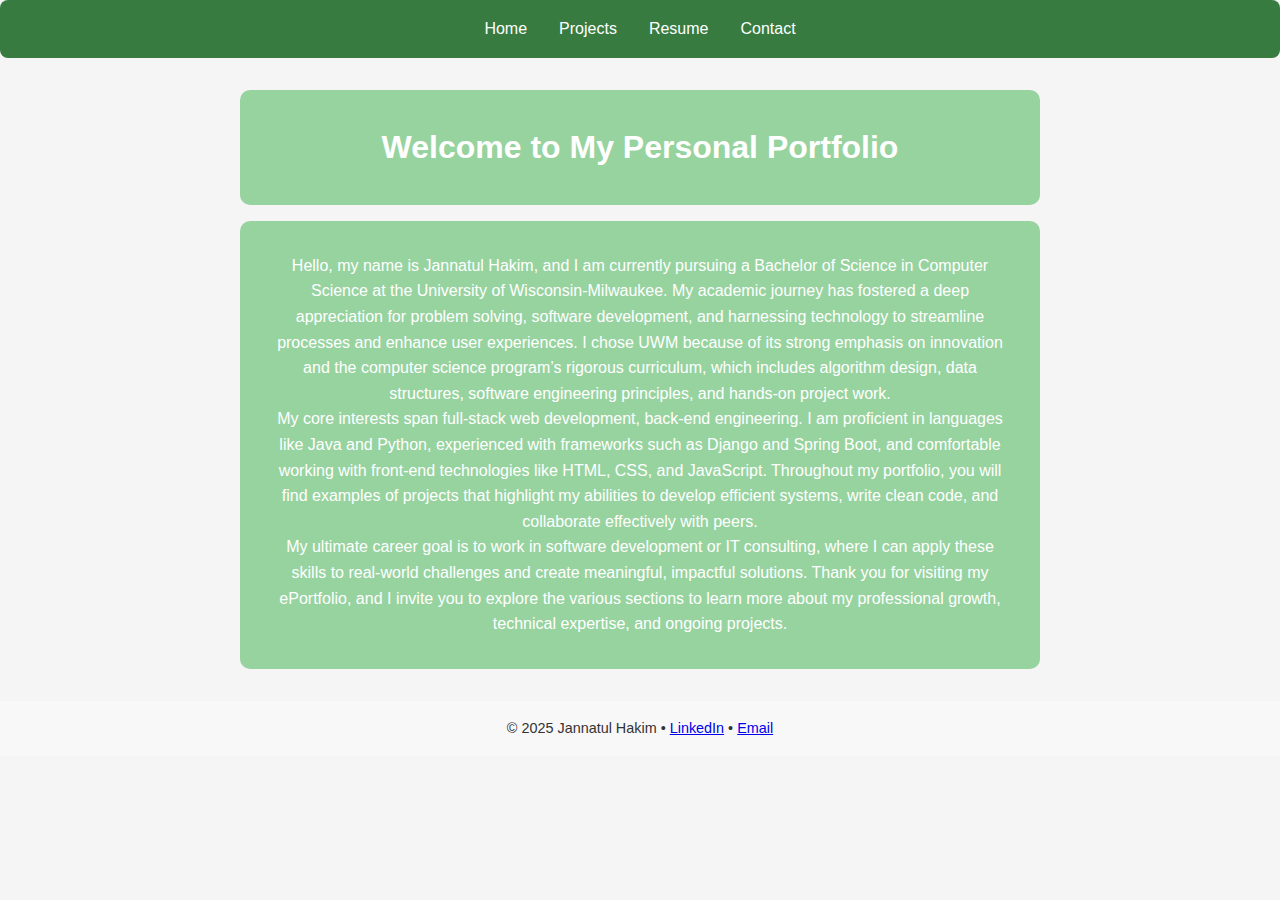
<file: index.html>
<!DOCTYPE html>
<html lang="en">

<head>
  <meta charset="utf-8">
  <meta name="viewport" content="width=device-width">
  <title>Personal Portfolio</title>
  <link href="style.css" rel="stylesheet" type="text/css">
</head>

<body>
  <!-- Navigation Bar -->
  <nav>
    <ul>
      <li><a href="index.html">Home</a></li>
      <li><a href="Projects.html">Projects</a></li>
      <li><a href="Resume.html">Resume</a></li>
      <li><a href="Contact.html">Contact</a></li>
    </ul>
  </nav>

  <!-- Main Content -->
  <main>
    <section id="welcome">
      <h1>Welcome to My Personal Portfolio</h1>
    </section>

    <section id="bio">
      <h2 class="visually-hidden">About Me</h2>
      <p>Hello, my name is Jannatul Hakim, and I am currently
        pursuing a Bachelor of Science in Computer Science at
        the University of Wisconsin-Milwaukee. My academic
        journey has fostered a deep appreciation for problem
        solving, software development, and harnessing
        technology to streamline processes and enhance user
        experiences. I chose UWM because of its strong emphasis
        on innovation and the computer science program’s
        rigorous curriculum, which includes algorithm design, data structures, software engineering principles, and
        hands-on project work. </p>

      <p> My core interests span full-stack web development, back-end engineering. I am proficient in languages like
        Java
        and Python, experienced with frameworks such as Django
        and Spring Boot, and comfortable working with front-end technologies like HTML, CSS, and JavaScript. Throughout
        my
        portfolio, you will find examples of projects that highlight my abilities to develop efficient systems, write
        clean code, and collaborate effectively with peers.</p>

      <p> My ultimate career goal is to work in software development or IT consulting, where I can apply these skills to
        real-world challenges and create meaningful, impactful solutions. Thank you for visiting my ePortfolio, and I
        invite you to explore the various sections to learn more about my professional growth, technical expertise, and
        ongoing projects.</p>
    </section>
  </main>

  <!-- Footer -->
  <footer>
    <p>© 2025 Jannatul Hakim • <a href="https://linkedin.com/in/jannatulhakim" target="_blank">LinkedIn</a> • <a
        href="mailto:jannatulhakim5@gmail.com">Email</a></p>
  </footer>
</body>

</html>
</file>
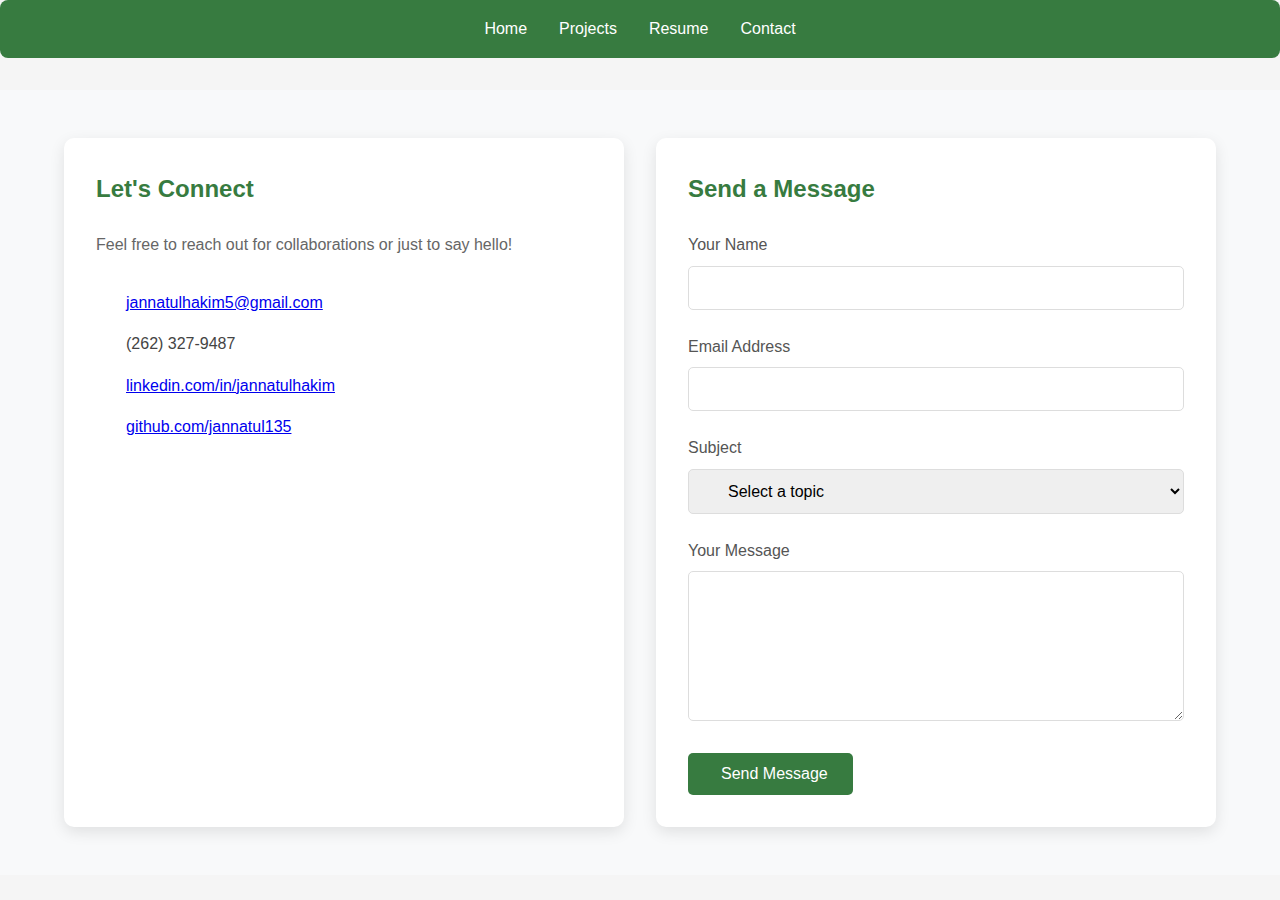
<file: Contact.html>
<!DOCTYPE html>
<html lang="en">

<head>
  <meta charset="utf-8">
  <meta name="viewport" content="width=device-width">
  <title>Contact</title>
  <link href="style.css" rel="stylesheet" type="text/css">
</head>

<body>
  <!-- Navigation -->
  <nav>
    <ul>
      <li><a href="index.html">Home</a></li>
      <li><a href="Projects.html">Projects</a></li>
      <li><a href="Resume.html">Resume</a></li>
      <li><a href="Contact.html" class="active">Contact</a></li>
    </ul>
  </nav>

  <!-- Contact Content -->
  <main>
    <section class="contact-section">
      <h1 class="visually-hidden">Contact Information</h1>
      <div class="contact-container">
        <!-- Contact Info Card -->
        <div class="contact-info">
          <h2><i class="fas fa-paper-plane" aria-hidden="true"></i> Let's Connect</h2>
          <p>Feel free to reach out for collaborations or just to say hello!</p>

          <div class="info-item">
            <i class="fas fa-envelope" aria-hidden="true"></i>
            <a href="mailto:jannatulhakim5@gmail.com">jannatulhakim5@gmail.com</a>
          </div>

          <div class="info-item">
            <i class="fas fa-phone" aria-hidden="true"></i>
            <span>(262) 327-9487</span>
          </div>

          <div class="info-item">
            <i class="fab fa-linkedin" aria-hidden="true"></i>
            <a href="https://linkedin.com/in/jannatulhakim">linkedin.com/in/jannatulhakim</a>
          </div>

          <div class="info-item">
            <i class="fab fa-github" aria-hidden="true"></i>
            <a href="https://github.com/jannatul135">github.com/jannatul135</a>
          </div>
        </div>

        <!-- Contact Form -->
        <form class="contact-form" action="https://webdevbasics.net/scripts/demo.php" method="post">
          <h2><i class="fas fa-comment-dots" aria-hidden="true"></i> Send a Message</h2>

          <div class="form-group">
            <label for="name">Your Name</label>
            <input type="text" id="name" name="name" required>
            <i class="fas fa-user" aria-hidden="true"></i>
          </div>

          <div class="form-group">
            <label for="email">Email Address</label>
            <input type="email" id="email" name="email" required>
            <i class="fas fa-envelope" aria-hidden="true"></i>
          </div>

          <div class="form-group">
            <label for="subject">Subject</label>
            <select id="subject" name="subject" required>
              <option value="" disabled selected>Select a topic</option>
              <option value="hire">Hire Me</option>
              <option value="collab">Collaboration</option>
              <option value="question">Question</option>
            </select>
            <i class="fas fa-tag" aria-hidden="true"></i>
          </div>

          <div class="form-group">
            <label for="message">Your Message</label>
            <textarea id="message" name="message" required></textarea>
            <i class="fas fa-pencil-alt" aria-hidden="true"></i>
          </div>

          <button type="submit" class="submit-btn">
            <i class="fas fa-paper-plane" aria-hidden="true"></i> Send Message
          </button>
        </form>
      </div>
    </section>
  </main>
</body>

</html>
</file>
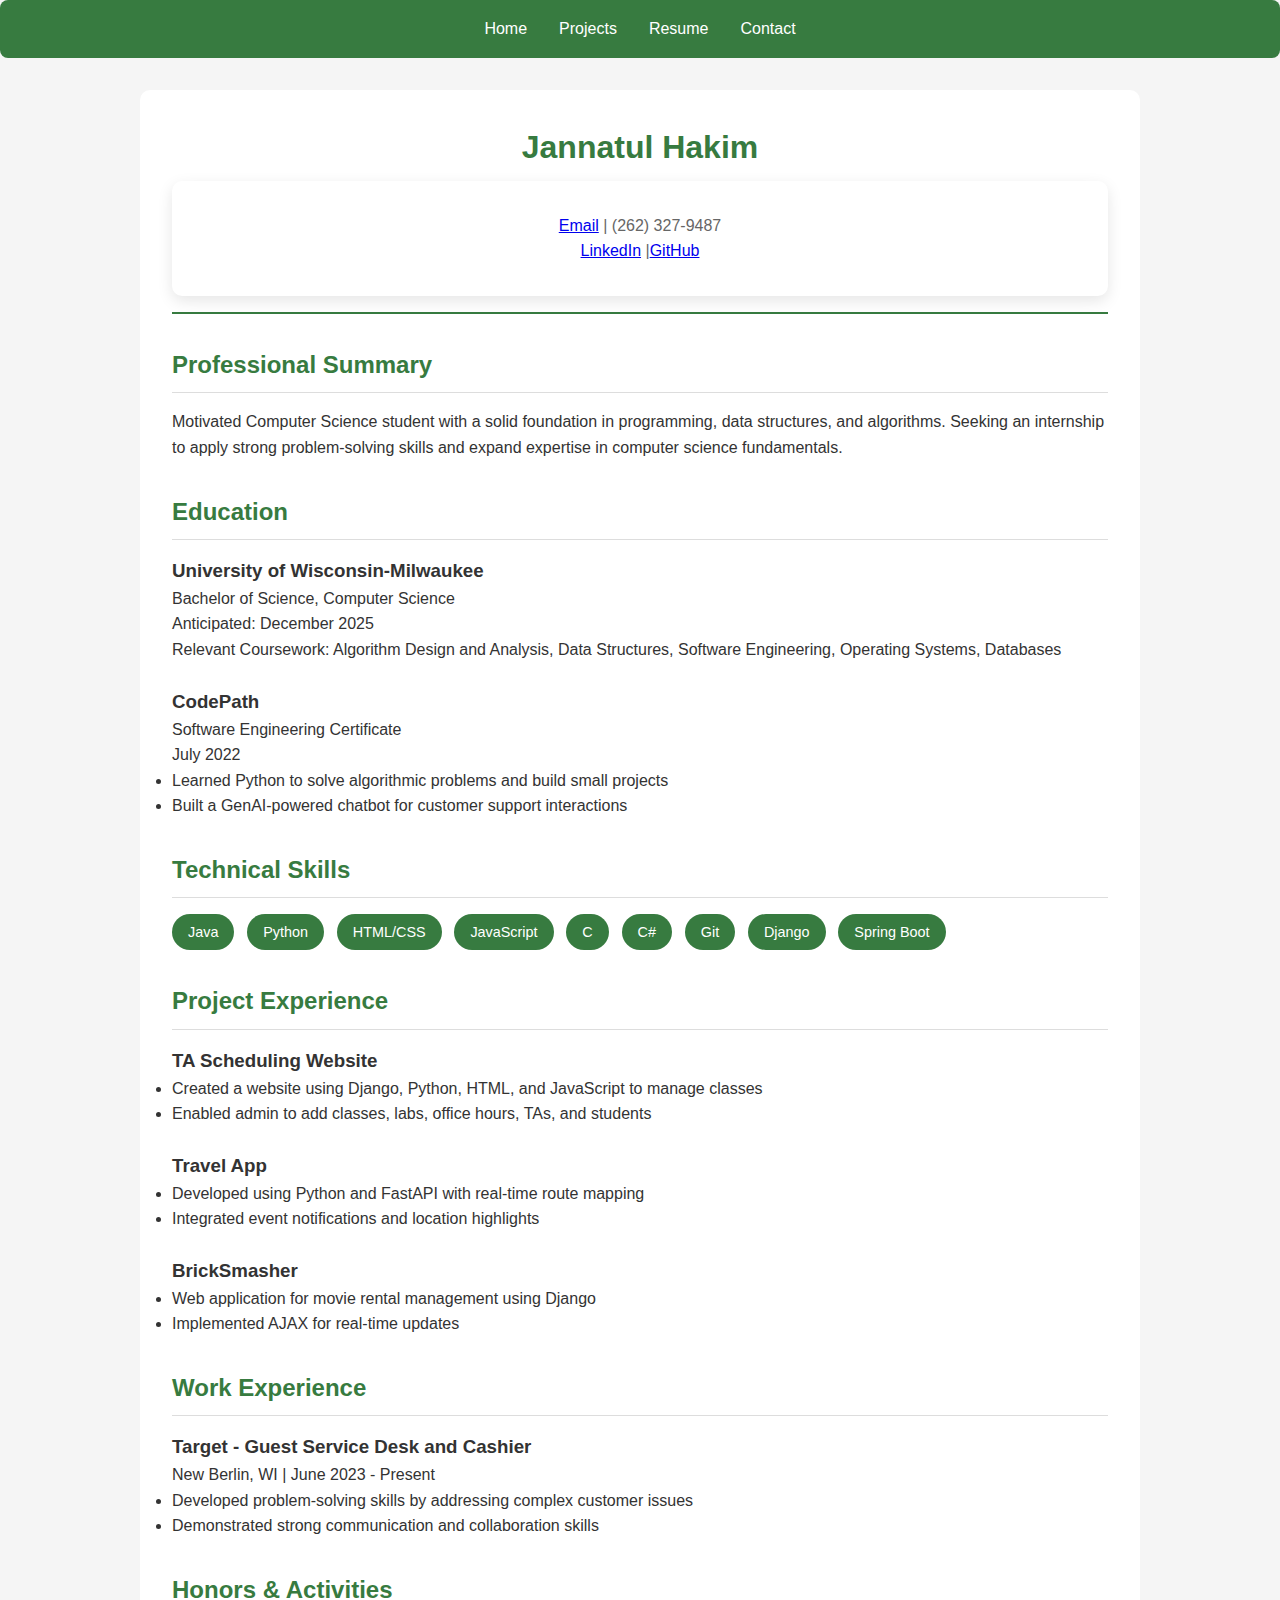
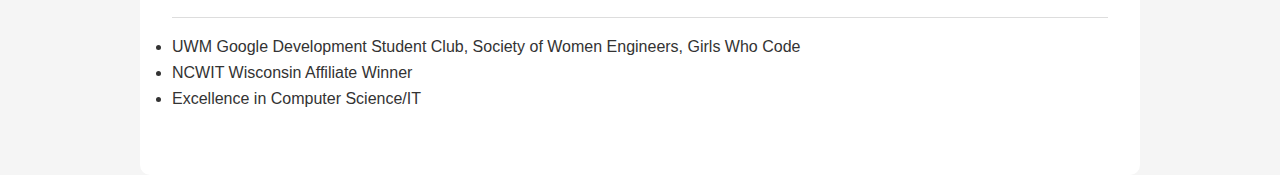
<file: Resume.html>
<!DOCTYPE html>
<html lang="en">

<head>
  <meta charset="utf-8">
  <meta name="viewport" content="width=device-width">
  <title>Resume</title>
  <link href="style.css" rel="stylesheet" type="text/css">
</head>

<body>
  <!-- Navigation Bar -->
  <nav>
    <ul>
      <li><a href="index.html">Home</a></li>
      <li><a href="Projects.html">Projects</a></li>
      <li><a href="Resume.html">Resume</a></li>
      <li><a href="Contact.html">Contact</a></li>
    </ul>
  </nav>

  <!-- Resume Content -->
  <main class="resume-container">
    <header class="resume-header">
      <h1>Jannatul Hakim</h1>
      <p class="contact-info">
        <a href="mailto:jannatulhakim5@gmail.com">Email</a> | (262) 327-9487<br>
        <a href="https://linkedin.com/in/jannatulhakim" target="_blank">LinkedIn</a> |<a
          href="https://github.com/jannatul135" target="_blank">GitHub</a>
      </p>
    </header>

    <section class="resume-section">
      <h2>Professional Summary</h2>
      <p>
        Motivated Computer Science student with a solid foundation in programming, data structures, and algorithms.
        Seeking an internship to apply strong problem-solving skills and expand expertise in computer science
        fundamentals.
      </p>
    </section>

    <section class="resume-section">
      <h2>Education</h2>
      <div class="resume-item">
        <h3>University of Wisconsin-Milwaukee</h3>
        <p class="subtitle">Bachelor of Science, Computer Science</p>
        <p class="date">Anticipated: December 2025</p>
        <p class="details">
          Relevant Coursework: Algorithm Design and Analysis, Data Structures, Software Engineering,
          Operating Systems, Databases
        </p>
      </div>

      <div class="resume-item">
        <h3>CodePath</h3>
        <p class="subtitle">Software Engineering Certificate</p>
        <p class="date">July 2022</p>
        <ul class="details">
          <li>Learned Python to solve algorithmic problems and build small projects</li>
          <li>Built a GenAI-powered chatbot for customer support interactions</li>
        </ul>
      </div>
    </section>

    <section class="resume-section">
      <h2>Technical Skills</h2>
      <div class="skills-container">
        <span class="skill-tag">Java</span>
        <span class="skill-tag">Python</span>
        <span class="skill-tag">HTML/CSS</span>
        <span class="skill-tag">JavaScript</span>
        <span class="skill-tag">C</span>
        <span class="skill-tag">C#</span>
        <span class="skill-tag">Git</span>
        <span class="skill-tag">Django</span>
        <span class="skill-tag">Spring Boot</span>
      </div>
    </section>

    <section class="resume-section">
      <h2>Project Experience</h2>
      <div class="resume-item">
        <h3>TA Scheduling Website</h3>
        <ul class="details">
          <li>Created a website using Django, Python, HTML, and JavaScript to manage classes</li>
          <li>Enabled admin to add classes, labs, office hours, TAs, and students</li>
        </ul>
      </div>

      <div class="resume-item">
        <h3>Travel App</h3>
        <ul class="details">
          <li>Developed using Python and FastAPI with real-time route mapping</li>
          <li>Integrated event notifications and location highlights</li>
        </ul>
      </div>

      <div class="resume-item">
        <h3>BrickSmasher</h3>
        <ul class="details">
          <li>Web application for movie rental management using Django</li>
          <li>Implemented AJAX for real-time updates</li>
        </ul>
      </div>
    </section>

    <section class="resume-section">
      <h2>Work Experience</h2>
      <div class="resume-item">
        <h3>Target - Guest Service Desk and Cashier</h3>
        <p class="subtitle">New Berlin, WI | June 2023 - Present</p>
        <ul class="details">
          <li>Developed problem-solving skills by addressing complex customer issues</li>
          <li>Demonstrated strong communication and collaboration skills</li>
        </ul>
      </div>
    </section>

    <section class="resume-section">
      <h2>Honors & Activities</h2>
      <ul class="details">
        <li>UWM Google Development Student Club, Society of Women Engineers, Girls Who Code</li>
        <li>NCWIT Wisconsin Affiliate Winner</li>
        <li>Excellence in Computer Science/IT</li>
      </ul>
    </section>
  </main>

</body>

</html>
</file>
<file: style.css>
/* style.css */
/* Reset and base styles */
* {
  box-sizing: border-box;
  margin: 0;
  padding: 0;
}

html,
body {
  height: 100%;
  font-family: 'Segoe UI', Arial, sans-serif;
  line-height: 1.6;
  color: #333;
  background-color: #f5f5f5;
}

/* Color scheme */
/* Primary green color: #377b40 */
/* Secondary green color: #97d39f */

/* Navigation */
nav {
  background-color: #377b40;
  padding: 1rem;
  border-radius: 8px;
  margin-bottom: 2rem;
  position: sticky;
  top: 0;
  z-index: 100;
}

nav ul {
  display: flex;
  justify-content: center;
  list-style: none;
  gap: 2rem;
}

nav a {
  color: white;
  text-decoration: none;
  font-weight: 500;
  transition: color 0.3s ease;
}

nav a:hover {
  color: #97d39f;
}

/* Sections */
.section {
  background: white;
  padding: 2rem;
  border-radius: 10px;
  box-shadow: 0 2px 5px rgba(0, 0, 0, 0.1);
  margin-bottom: 2rem;
}

/* Welcome and Bio sections */
#welcome,
#bio {
  background-color: #97d39f;
  margin: 1rem auto;
  padding: 2rem;
  border-radius: 10px;
  color: white;
  max-width: 800px;
  text-align: center;
}

.visually-hidden {
  position: absolute;
  width: 1px;
  height: 1px;
  padding: 0;
  margin: -1px;
  overflow: hidden;
  clip-path: inset(50%);
  white-space: nowrap;
  border: 0;
}

/* Projects Grid */
.project-grid {
  display: grid;
  grid-template-columns: repeat(auto-fit, minmax(300px, 1fr));
  gap: 2rem;
  padding: 2rem;
}

.project-card {
  background: white;
  border-radius: 8px;
  overflow: hidden;
  transition: transform 0.3s ease;
}

.project-card:hover {
  transform: translateY(-5px);
}

.project-card img {
  width: 100%;
  height: 200px;
  object-fit: cover;
}

/* ===== CONTACT PAGE STYLES ===== */
.contact-section {
  background-color: #f8f9fa;
  padding: 3rem 0;
}

.contact-container {
  max-width: 1200px;
  margin: 0 auto;
  display: grid;
  grid-template-columns: repeat(auto-fit, minmax(300px, 1fr));
  gap: 2rem;
  padding: 0 1.5rem;
}

.contact-info,
.contact-form {
  background: white;
  padding: 2rem;
  border-radius: 10px;
  box-shadow: 0 5px 15px rgba(0, 0, 0, 0.1);
}

.contact-info h2,
.contact-form h2 {
  color: #377b40;
  margin-bottom: 1.5rem;
  font-size: 1.5rem;
}

.contact-info p {
  color: #666;
  margin-bottom: 2rem;
}

.info-item {
  display: flex;
  align-items: center;
  margin-bottom: 1rem;
  color: #444;
}

.info-item i {
  width: 30px;
  color: #377b40;
  font-size: 1.1rem;
}

/* Form Styles */
.form-group {
  position: relative;
  margin-bottom: 1.5rem;
}

.form-group label {
  display: block;
  margin-bottom: 0.5rem;
  color: #555;
  font-weight: 500;
}

.form-group input,
.form-group select,
.form-group textarea {
  width: 100%;
  padding: 12px 15px 12px 35px;
  border: 1px solid #ddd;
  border-radius: 5px;
  font-size: 1rem;
  transition: all 0.3s;
}

.form-group input:focus,
.form-group select:focus,
.form-group textarea:focus {
  border-color: #377b40;
  box-shadow: 0 0 0 3px rgba(55, 123, 64, 0.2);
  outline: none;
}

.form-group i {
  position: absolute;
  left: 12px;
  top: 40px;
  color: #777;
}

.form-group textarea {
  min-height: 150px;
  padding-left: 15px;
}

.form-group textarea+i {
  top: 25px;
}

/* Submit Button */
.submit-btn {
  background-color: #377b40;
  color: white;
  border: none;
  padding: 12px 25px;
  border-radius: 5px;
  cursor: pointer;
  font-size: 1rem;
  font-weight: 500;
  transition: all 0.3s;
  display: inline-flex;
  align-items: center;
  gap: 8px;
}

.submit-btn:hover {
  background-color: #2a6132;
  transform: translateY(-2px);
}

/* Responsive Adjustments */
@media (max-width: 768px) {
  .contact-container {
    grid-template-columns: 1fr;
  }

  .form-group i {
    top: 38px;
  }
}

/* Resume Styles */
.resume-container {
  max-width: 1000px;
  margin: 0 auto;
  background: white;
  padding: 2rem;
  border-radius: 10px;
  font-family: 'Arial', sans-serif;
  line-height: 1.6;
}

.resume-header {
  text-align: center;
  margin-bottom: 2rem;
  border-bottom: 2px solid #377b40;
  padding-bottom: 1rem;
}

.resume-header h1 {
  margin-bottom: 0.5rem;
  color: #377b40;
}

.contact-info {
  font-size: 1rem;
  color: #666;
}

.resume-section {
  margin-bottom: 2rem;
}

.resume-section h2 {
  color: #377b40;
  border-bottom: 1px solid #ddd;
  padding-bottom: 0.5rem;
  margin-bottom: 1rem;
}

.resume-item {
  margin-bottom: 1.5rem;
}

.skills-container {
  display: flex;
  gap: 0.8rem;
  flex-wrap: wrap;
}

.skill-tag {
  background-color: #377b40;
  color: white;
  padding: 0.4rem 1rem;
  border-radius: 20px;
  font-size: 0.9rem;
}

/* Footer */
footer {
  text-align: center;
  padding: 1rem 0;
  background: #f8f8f8;
  margin-top: 2rem;
}

footer p {
  margin: 0;
  font-size: 0.9rem;
}

/* Responsive Design */
@media (max-width: 768px) {
  nav ul {
    flex-direction: column;
    text-align: center;
    gap: 1rem;
  }

  .project-grid {
    grid-template-columns: 1fr;
  }
}

@media print {
  nav {
    display: none;
  }

  body {
    font-size: 12pt;
    line-height: 1.4;
  }

  .resume-container {
    max-width: 100%;
    padding: 0;
  }
}
</file>
